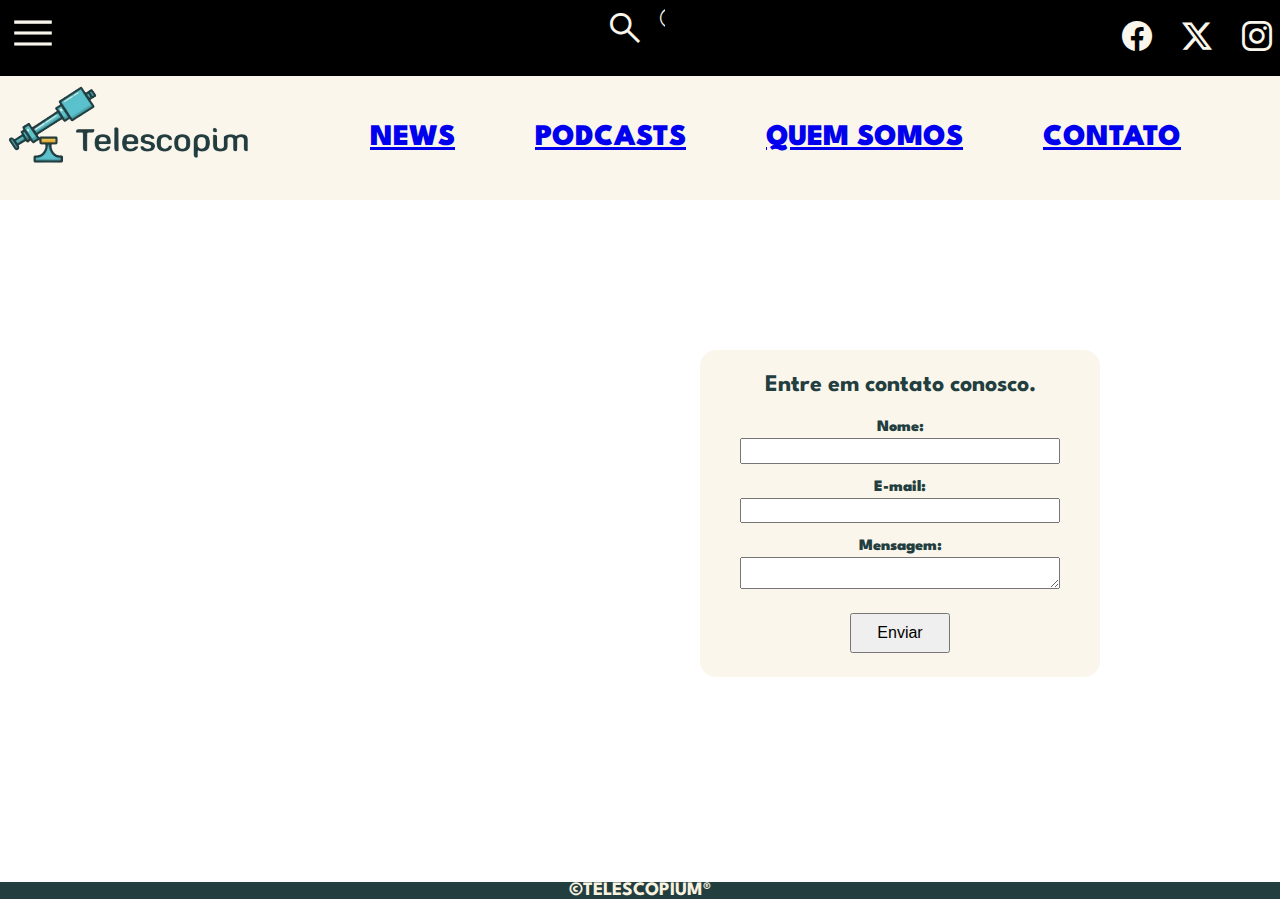
<file: formulario-contato.html>
<!DOCTYPE html>
<html lang="en">
<head>
  <meta charset="UTF-8">
  <meta http-equiv="X-UA-Compatible" content="IE=edge">
  <meta name="viewport" content="width=device-width, initial-scale=1.0">
  <link rel="shortcut icon" type="imagex/png" href="img/iconet-removebg-preview.ico">
  <link rel="stylesheet" href="formulario-style.css">
  <link rel="icon" href="imagem/Design_sem_nome__9_-removebg-preview.png">
  <link rel="preconnect" href="https://fonts.gstatic.com" crossorigin>
   <link href="https://fonts.googleapis.com/css2?family=League+Spartan&display=swap" rel="stylesheet">
  <link rel="stylesheet" href="https://fonts.googleapis.com/css2?family=Material+Symbols+Outlined:opsz,wght,FILL,GRAD@20..48,100..700,0..1,-50..200" />
  <link rel="stylesheet" href="https://cdn.jsdelivr.net/npm/bootstrap-icons@1.11.3/font/bootstrap-icons.min.css">
  <script src="formulario-script.js" defer></script>

  <title>Contate-nos</title>
</head>

<body>
  <header>
        
    <nav class="socialp">   
        <div id="burguer" class="material-symbols-outlined">
            menu
        </div>

        <div class="search-box">
            <div id="search" class="material-symbols-outlined">
                search
            </div> 
            <div class="input-search">
                <input type="text" name="" id="" placeholder="Digite o que procura">
            </div>
            <div class="btn-close">
                <i class="bi bi-x-circle"></i>
            </div>
        </div>
        
        <ul class="social">
            <li><a href="https://www.facebook.com"  target="_blank"><i class="bi bi-facebook"></i></a></li>
            <li><a href="https://twitter.com/"  target="_blank"><i class="bi bi-twitter-x"></i></a></li>
            <li><a href="https://www.instagram.com/"  target="_blank"><i class="bi bi-instagram"></i></a></li>
        </ul>
    </nav>
    <nav class="page">
        <a href="index.html">
            <img src="src/img/Telescopium_logo.png" alt="">
        </a>
        <ul class="pages">
            <a href="index.html">
                <li><p>NEWS</p></li>
            </a>
            <a href="podcast.html">
                <li><p>PODCASTS</p></li>                
            </a>

            <a href="quem-somos.html">
                <li><p>QUEM SOMOS</p></li>
            </a>
            <a href="formulario-contato.html">
                <li><p>CONTATO</p></li>
            </a>
        </ul>
    </nav>
</header>
  <form action="">
    <h2>Entre em contato conosco.</h2>
    <label for="username">Nome:</label>
    <input type="text" id="username" name="username">
    <p id="username-helper" class="helper-text"></p>

    <label for="email">E-mail:</label>
    <input type="email" id="email" name="email">
    <p id="email-helper" class="helper-text visible"></p>

    <label for="message">Mensagem:</label>
    <textarea id="mensagem" name="mensagem"></textarea>
    <p id="message-helper" class="helper-text"></p>

    <button type="submit">Enviar</button>
  </form>
  <footer>
    <div class="footer">
        <h3 class="title-footer">
            <p>&copy;TELESCOPIUM&reg;</p>
        </h3>
    </div>
</footer>
</body>
</html>
</file>
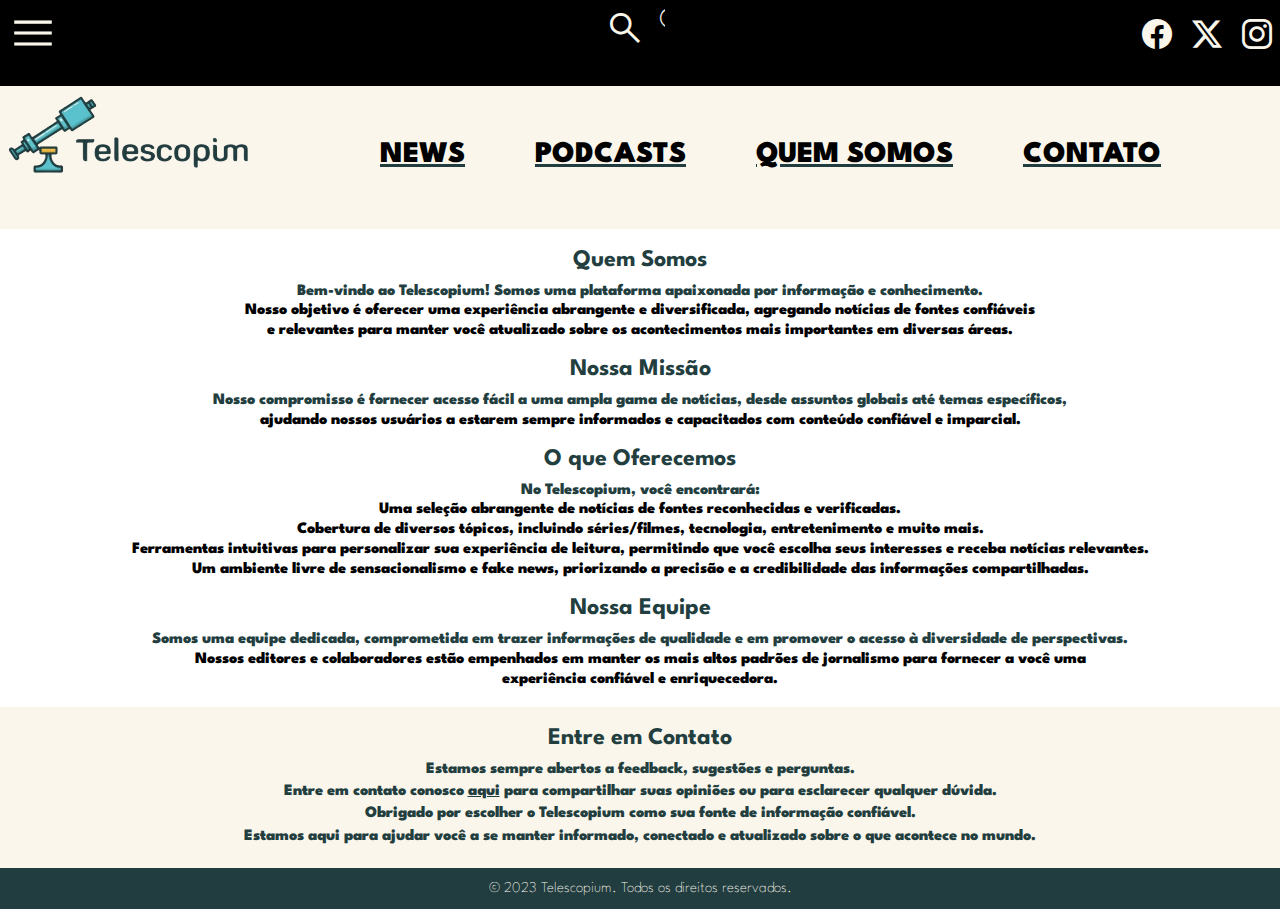
<file: quem-somos.html>
<!DOCTYPE html>
<html lang="pt-br">
<head>
    <meta charset="UTF-8">
    <meta name="viewport" content="width=device-width, initial-scale=1.0">
    <link rel="shortcut icon" type="imagex/png" href="img/iconet-removebg-preview.ico">
    <link rel="stylesheet" href="quem-somos.css">
    <script src="quem-somos.js" defer></script>
    <link rel="icon" href="imagem/Design_sem_nome__9_-removebg-preview.png">
    <link rel="preconnect" href="https://fonts.gstatic.com" crossorigin>
     <link href="https://fonts.googleapis.com/css2?family=League+Spartan&display=swap" rel="stylesheet">
    <link rel="stylesheet" href="https://fonts.googleapis.com/css2?family=Material+Symbols+Outlined:opsz,wght,FILL,GRAD@20..48,100..700,0..1,-50..200" />
    <link rel="stylesheet" href="https://cdn.jsdelivr.net/npm/bootstrap-icons@1.11.3/font/bootstrap-icons.min.css">
    <title>Quem Somos</title>
</head>
<body>
    <header>
        <nav class="socialp">   
            <div id="burguer" class="material-symbols-outlined">
                menu
            </div>

            <div class="search-box">
                <div id="search" class="material-symbols-outlined">
                    search
                </div> 
                <div class="input-search">
                    <input type="text" name="" id="" placeholder="Digite o que procura">
                </div>
                <div class="btn-close">
                    <i class="bi bi-x-circle"></i>
                </div>
            </div>
            
            <ul class="social">
                <li><a href="https://www.facebook.com"  target="_blank"><i class="bi bi-facebook"></i></a></li>
                <li><a href="https://twitter.com/"  target="_blank"><i class="bi bi-twitter-x"></i></a></li>
                <li><a href="https://www.instagram.com/"  target="_blank"><i class="bi bi-instagram"></i></a></li>
            </ul>
        </nav>
        <nav class="page">
            <a href="index.html">
                <img src="src/img/Telescopium_logo.png" alt="">
            </a>
            <ul class="pages">
                <a href="index.html">
                    <li><p>NEWS</p></li>
                </a>
                <a href="podcast.html">
                    <li><p>PODCASTS</p></li>                
                </a>

                <a href="quem-somos.html">
                    <li><p>QUEM SOMOS</p></li>
                </a>
                <a href="formulario-contato.html">
                    <li><p>CONTATO</p></li>
                </a>
            </ul>
        </nav>
</header>
<section>
    
    <div class="container">
        <div class="content">
            <h2>Quem Somos</h2>
            <p>Bem-vindo ao Telescopium! Somos uma plataforma apaixonada por informação e conhecimento.
            <ul>
                <li>Nosso objetivo é oferecer uma experiência abrangente e diversificada, agregando notícias de fontes confiáveis</li>
                <li> e relevantes para manter você atualizado sobre os acontecimentos mais importantes em diversas áreas.</li>
            </ul>
            
        </div>
        
        <div class="content">
            <h2>Nossa Missão</h2>
            <p>Nosso compromisso é fornecer acesso fácil a uma ampla gama de notícias, desde assuntos globais até temas específicos,</p>
            <ul>
                <li>ajudando nossos usuários a estarem sempre informados e capacitados com conteúdo confiável e imparcial.</li>
            </ul>

        </div>
        
        <div class="content">
            <h2>O que Oferecemos</h2>
            <p>No Telescopium, você encontrará:</p>
            <ul>
                <li>Uma seleção abrangente de notícias de fontes reconhecidas e verificadas.</li>
                <li>Cobertura de diversos tópicos, incluindo séries/filmes, tecnologia, entretenimento e muito mais.</li>
                <li>Ferramentas intuitivas para personalizar sua experiência de leitura, permitindo que você escolha seus interesses e receba notícias relevantes.</li>
                <li>Um ambiente livre de sensacionalismo e fake news, priorizando a precisão e a credibilidade das informações compartilhadas.</li>
            </ul>
        </div>
        
        <div class="content">
            <h2>Nossa Equipe</h2>
            <p>Somos uma equipe dedicada, comprometida em trazer informações de qualidade e em promover o acesso à diversidade de perspectivas.</p>
            <ul>
                <li>Nossos editores e colaboradores estão empenhados em manter os mais altos padrões de jornalismo para fornecer a você uma</li>
                <li>experiência confiável e enriquecedora.</li>
            </ul>
        </div>
     
    </div>
</section>
    
<footer>
    <div class="rodape">
        <div class="logoRodape">
            <h2>Entre em Contato</h2>
            <p>Estamos sempre abertos a feedback, sugestões e perguntas.</p>
                <p>Entre em contato conosco <a href="/contato-telescopium/formulario-contato.html">aqui</a> para compartilhar suas opiniões ou para esclarecer qualquer dúvida.</p>
                <p>Obrigado por escolher o Telescopium como sua fonte de informação confiável.</p>
                <p> Estamos aqui para ajudar você a se manter informado, conectado e atualizado sobre o que acontece no mundo.</p>
            </ul>
        </div>
    </div>        
    <div class="copy">
        <p>&copy; 2023 Telescopium. Todos os direitos reservados.</p>
    </div>
</footer>

</body>
</html>
</file>
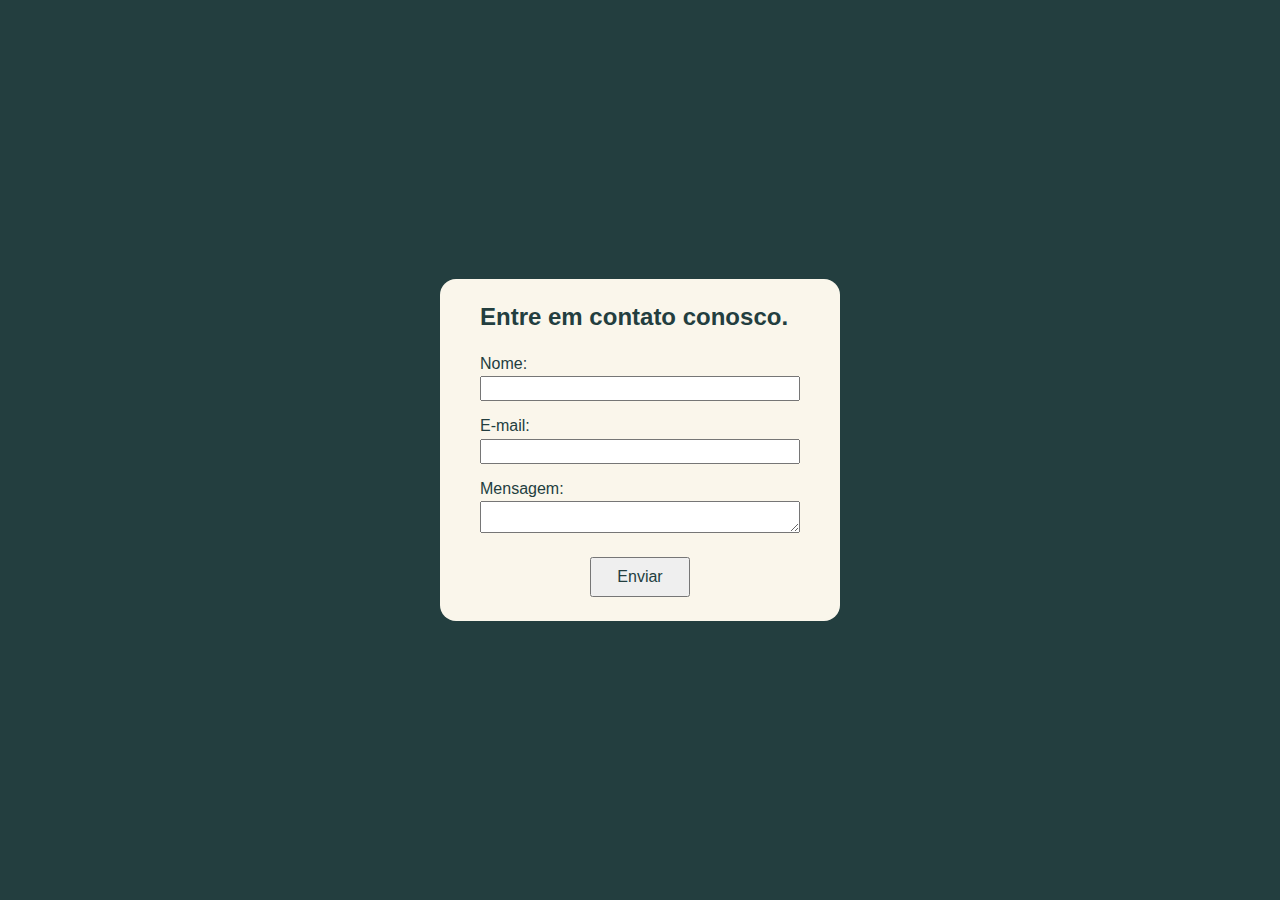
<file: contato-telescopium/formulario-contato.html>
<!DOCTYPE html>
<html lang="en">
<head>
  <meta charset="UTF-8">
  <meta http-equiv="X-UA-Compatible" content="IE=edge">
  <meta name="viewport" content="width=device-width, initial-scale=1.0">
  <link rel="shortcut icon" type="imagex/png" href="img/iconet-removebg-preview.ico">
  <link rel="stylesheet" href="formulario-style.css">
  <script src="formulario-script.js" defer></script>
  <title>Contate-nos</title>
</head>
<body>
  
  <form action="">
    <h2>Entre em contato conosco.</h2>
    <label for="username">Nome:</label>
    <input type="text" id="username" name="username">
    <p id="username-helper" class="helper-text"></p>

    <label for="email">E-mail:</label>
    <input type="email" id="email" name="email">
    <p id="email-helper" class="helper-text visible"></p>

    <label for="message">Mensagem:</label>
    <textarea id="mensagem" name="mensagem"></textarea>
    <p id="message-helper" class="helper-text"></p>

    <button type="submit">Enviar</button>
  </form>
</body>
</html>
</file>
<file: formulario-style.css>
* {
    margin: 0;
    padding: 0;
    box-sizing: border-box;
}
  body {
    height: 100vh;
    width: 100vw;
    text-align: center;
    justify-content: center;
    font-family: 'League Spartan', sans-serif;
    color: #233E3F;
    font-weight: 1000;
  }

  .search-box {
    width: 60px;
    height: 60px;
    overflow: hidden;
    display: flex;
    justify-content: space-between;
    position: relative;
  }

  .input-search{
    position: absolute;
    left: 80px;
    width: 100%;
    height: 100%;
    line-height: 80px;
  }

  .input-search input {
    border: 0;
    outline: 0;
    font-size: 20px;
  }

  .btn-close {
    font-size: 20px;
    margin-left: 15px;
  }
  
  .bi{
    color: #FAF6EB;
  }
  

  .social, .socialp, header{
    background-color: black; 
    font-size: 30px;

  }

  nav {
    background-color: #FAF6EB;
  }

 nav ul {
    display: flex; 
    align-items: center;
    height: 100%;
  }

  nav ul li {
    margin-left: 30px;
  }

  #burguer {
    color: #FAF6EB;
    cursor: pointer;
    font-size: 50px;
    display: flex;
  }

  #burguer:hover {
    background-color: #233E3F;
    color: #faf3e0;
  }

  #search {
    color: #FAF6EB;
    cursor: pointer;
    font-size: 40px;
  }
  
  #search:hover {
    background-color: #FAF6EB;
    color: black;
  }
  
  #seta {
    color: #233E3F;
    cursor: pointer;
    font-size: 15px;
    font-weight: 1000;
  }
  
  #seta:hover {
    background-color: #233E3F;
    color: #FAF6EB;
  }

  .socialp {
    justify-content: space-between;
    display: flex;
    padding: 8px;
    bottom: 12px;
    
  }

   .social {
    width: 60px;
    height: 60px;
    justify-content: right;
    align-items: center;
    list-style: none;
    margin-top: auto;
  }

  .page {
    justify-content: space-between;
    display: flex;
    padding: 8px;
    bottom: 12px;
    
  }

  .pages{
    height: 100%;
    font-size: 30px;
    font-weight: bolder;
    list-style: none;
    margin: 0 auto;
    padding: 40px;
    gap: 50px;
  }

  @media  (max-width: 800px){
    .pages {
      display: none;
    }
    #burguer {
      display: block;
    }
  }
  
  form {
    display: flex;
    flex-direction: column;
    width: 400px;
    margin-top: 150px;
    margin-left: 700px;
    background-color: #FAF6EB;
    border-radius: 16px;
    padding: 1.5rem 40px;
  }
  
  h2 {
    font-size: 1.5rem;
    margin-bottom: 1.5rem;
  }
  
  label {
    margin-bottom: .2rem;
    position: relative;
  }
  
  label:not(:first-of-type){
    margin-top: 1rem;
  }
  
  input {
    padding: .2rem .5rem;
  }
  
  .helper-text {
    display: none;
    font-size: .8rem;
    color: darkred;
  }
  
  button {
    width: 100px;
    height: 40px;
    margin-top: 1.5rem;
    font-size: 1rem;
    align-self: center;
  }
  

  .required-popup::after {
    content: "*Campo obrigatório";
    position: absolute;
    top: 0;
    right: 0;
    color: #DFDFDF;
    font-size: .65rem;
    padding: .2rem .3rem;
    width: auto;
    display: block;
    background-color: #202020;
  }
  
  input.error {
    border: solid 2px #992020;
    background-color: #CCBBBB;
    color: #662020;
  }
  
  input.correct {
    background-color: #BBCCBB;
    border: solid 2px #206620;
    color: #206620;
  }
  
  .visible {
    display: block;
  }
  .footer {
    justify-content: right;
    align-items: center;
    list-style: none;
    margin-top: auto;
    background-color: #233E3F;
    margin-top: 205px;
  }
  
  .title-footer {
    font-size: 19px;
    font-family: 'League Spartan', sans-serif;
    color: #faf3e0;
    text-align: center ;
  }
</file>
<file: quem-somos.css>
* {
    margin: 0;
    padding: 0;
    box-sizing: border-box;
      
  }
    
  body{
    height: 100vh;
    width: 100vw;
    text-align: center;
    justify-content: center;
    font-family: 'League Spartan', sans-serif;
    color: #233E3F;
    font-weight: 1000;
  }
    
  .search-box {
    width: 60px;
    height: 60px;
    overflow: hidden;
    display: flex;
    justify-content: space-between;
    position: relative;
  }

  .input-search{
    position: absolute;
    left: 80px;
    width: 100%;
    height: 100%;
    line-height: 80px;
  }

  .input-search input {
    border: 0;
    outline: 0;
    font-size: 20px;
  }

  .btn-close {
    font-size: 20px;
    margin-left: 15px;
  }
  
  .bi{
    color: #FAF6EB;
  }
  

  .social, .socialp, header{
    background-color: black; 
    font-size: 30px;

    
  }
  
  nav {
    background-color: #FAF6EB;
  }
  
  nav ul {
    display: flex; 
    align-items: center;
    height: 100%;
  }
  
  nav ul li {
    margin-left: 20px;
  }
  
  #burguer {
    color: #FAF6EB;
    cursor: pointer;
    font-size: 50px;
    display: flex;
  }

  #burguer:hover {
    background-color: #233E3F;
    color: #faf3e0;
  }

  #search {
    color: #FAF6EB;
    cursor: pointer;
    font-size: 40px;
  }
  
  #search:hover {
    background-color: #FAF6EB;
    color: black;
  }
  
  #seta {
    color: #233E3F;
    cursor: pointer;
    font-size: 15px;
    font-weight: 1000;
  }
  
  #seta:hover {
    background-color: #233E3F;
    color: #FAF6EB;
  }

  
  .socialp {
    justify-content: space-between;
    display: flex;
    padding: 8px;
    bottom: 12px;
    
  }

   .social {
    width: 60px;
    height: 60px;
    justify-content: right;
    align-items: center;
    list-style: none;
    margin-top: auto;
  }
  
  .page {
    justify-content: space-between;
    display: flex;
    padding: 8px;
    bottom: 12px;
    
  }

  .pages{
    height: 100%;
    font-size: 30px;
    font-weight: bolder;
    list-style: none;
    margin: 0 auto;
    padding: 40px;
    gap: 50px;
  }

  
  @media  (max-width: 800px){
    .pages {
      display: none;
    }
    #burguer {
      display: block;
    }
  }
  
  .content {
    margin-bottom: 20px;
  }
  
  h2 {
    color: #233E3F;
    font-size: 1.5em;
    margin-bottom: 10px;
  }
  
  p {
    line-height: 1.4;
  }
  
  ul {
    list-style-type: disc;
    margin-bottom: 10px;
    color: #000000;
  }
  
  li {
    margin-bottom: 5px;
    color: #000000;
  }
  
  img {
    display: block;
    margin: 0;
    padding: 0;
    border: none;
  }
  
  .logo {
    width: 200px;
    height: auto;
    border-radius: none;
    box-shadow: none;
  }
  
  .container {
    margin-top: 20px;
  }
  
  .pages li a {
    text-decoration: none;
    color: #333; /*cor dos botões */
    padding: 10px 20px;
    background-color: #FAF6EB; /*cor de fundo dos botões */
  }
  .pages li a:hover {
    background-color: #ccc; /*cor de fundo dos botões ao passar o mouse */
  }
  
  .container .listapods h3{
    font-weight: 600;
    font-size: 20px;
    border-top: 1px solid #213d3f;
    padding: 15px;
  
  }
  .container .listapods p{
    font-size: 15px;
    padding: 15px;
    font-weight: 100;
  }
  
  
  .rodape{
    background-color: #FAF6EB;
    width: 100%;
    padding: 20px;
  }
  
  .logoRodape p{
    justify-content: center;
  }
  
  .copy{
    display: flex;
    justify-content: center;
    background-color: #213D3F;
    width: 100%;
    color: #FAF6EB;
    padding: 10px;
    font-size: 15px;
    font-weight: 100;
  }

  a {
    color: #213D3F; /*cor do link */
}
</file>
<file: contato-telescopium/formulario-style.css>
* {
    margin: 0;
    padding: 0;
    box-sizing: border-box;
    font-family: 'League Spartan', sans-serif;
    color: #233E3F;
  }
  
  body {
    height: 100vh;
    display: flex;
    align-items: center;
    justify-content: center;
    background-color: #233E3F;
  }
  
  form {
    display: flex;
    flex-direction: column;
    width: 400px;
    background-color: #FAF6EB;
    border-radius: 16px;
    padding: 1.5rem 40px;
  }
  
  h2 {
    font-size: 1.5rem;
    margin-bottom: 1.5rem;
  }
  
  label {
    margin-bottom: .2rem;
    position: relative;
  }
  
  label:not(:first-of-type){
    margin-top: 1rem;
  }
  
  input {
    padding: .2rem .5rem;
  }
  
  .helper-text {
    display: none;
    font-size: .8rem;
    color: darkred;
  }
  
  button {
    width: 100px;
    height: 40px;
    margin-top: 1.5rem;
    font-size: 1rem;
    align-self: center;
  }
  

  .required-popup::after {
    content: "*Campo obrigatório";
    position: absolute;
    top: 0;
    right: 0;
    color: #DFDFDF;
    font-size: .65rem;
    padding: .2rem .3rem;
    width: auto;
    display: block;
    background-color: #202020;
  }
  
  input.error {
    border: solid 2px #992020;
    background-color: #CCBBBB;
    color: #662020;
  }
  
  input.correct {
    background-color: #BBCCBB;
    border: solid 2px #206620;
    color: #206620;
  }
  
  .visible {
    display: block;
  }
</file>
